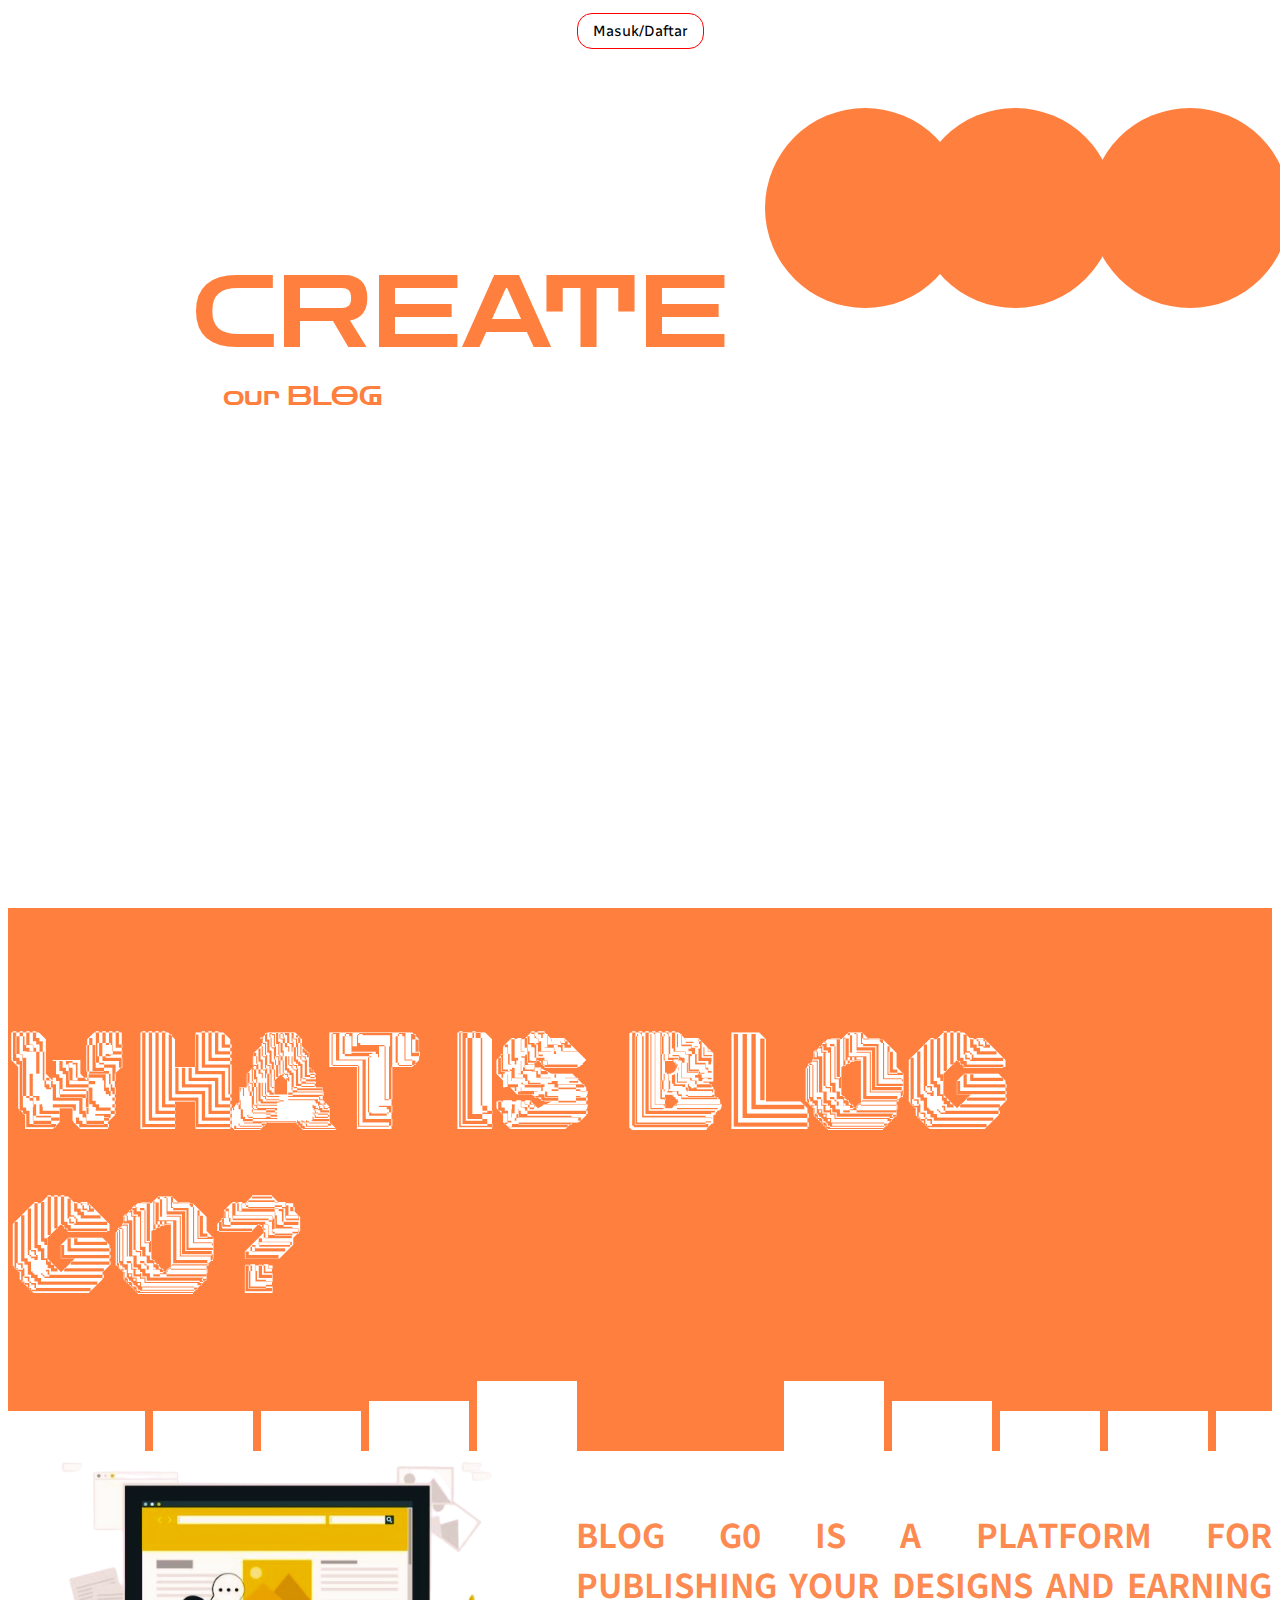
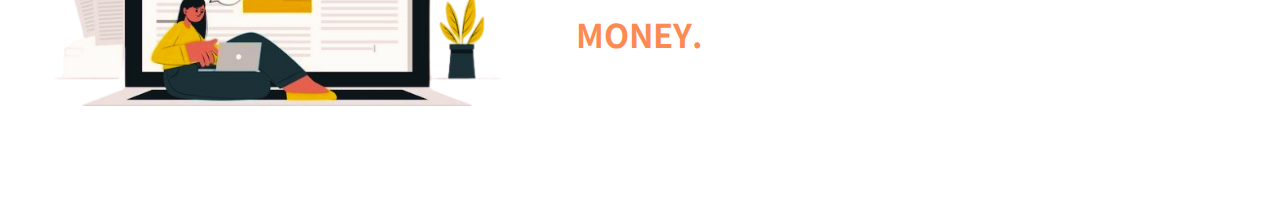
<file: index.html>
<!DOCTYPE html>
<html lang="en">

<head>
    <meta charset="UTF-8">
    <meta name="viewport" content="width=device-width, initial-scale=1.0">
    <title>BOMAK</title>
    <link rel="stylesheet" href="style.css">
    <link rel="preconnect" href="https://fonts.googleapis.com">
    <link rel="preconnect" href="https://fonts.gstatic.com" crossorigin>
    <link
        href="https://fonts.googleapis.com/css2?family=Advent+Pro:ital,wght@0,100..900;1,100..900&family=Barlow:ital,wght@0,100;0,200;0,300;0,400;0,500;0,600;0,700;0,800;0,900;1,100;1,200;1,300;1,400;1,500;1,600;1,700;1,800;1,900&family=Bungee&family=Merriweather+Sans:ital,wght@0,300..800;1,300..800&family=Zen+Dots&display=swap"
        rel="stylesheet">
    <link rel="preconnect" href="https://fonts.googleapis.com">
    <link rel="preconnect" href="https://fonts.gstatic.com" crossorigin>
    <link
        href="https://fonts.googleapis.com/css2?family=Advent+Pro:ital,wght@0,100..900;1,100..900&family=Barlow:ital,wght@0,100;0,200;0,300;0,400;0,500;0,600;0,700;0,800;0,900;1,100;1,200;1,300;1,400;1,500;1,600;1,700;1,800;1,900&family=Bungee&family=Merriweather+Sans:ital,wght@0,300..800;1,300..800&family=Radio+Canada:ital,wght@0,300..700;1,300..700&family=Zen+Dots&display=swap"
        rel="stylesheet">

    <!--font Rubik Broken Fax-->
    <link rel="preconnect" href="https://fonts.googleapis.com">
    <link rel="preconnect" href="https://fonts.gstatic.com" crossorigin>
    <link
        href="https://fonts.googleapis.com/css2?family=Advent+Pro:ital,wght@0,100..900;1,100..900&family=Barlow:ital,wght@0,100;0,200;0,300;0,400;0,500;0,600;0,700;0,800;0,900;1,100;1,200;1,300;1,400;1,500;1,600;1,700;1,800;1,900&family=Bungee&family=Merriweather+Sans:ital,wght@0,300..800;1,300..800&family=Radio+Canada:ital,wght@0,300..700;1,300..700&family=Rubik+Broken+Fax&family=Zen+Dots&display=swap"
        rel="stylesheet">
    
        <link rel="preconnect" href="https://fonts.googleapis.com">
        <link rel="preconnect" href="https://fonts.gstatic.com" crossorigin>
        <link href="https://fonts.googleapis.com/css2?family=Advent+Pro:ital,wght@0,100..900;1,100..900&family=Akatab:wght@400;500;600;700;800;900&family=Barlow:ital,wght@0,100;0,200;0,300;0,400;0,500;0,600;0,700;0,800;0,900;1,100;1,200;1,300;1,400;1,500;1,600;1,700;1,800;1,900&family=Bungee&family=Merriweather+Sans:ital,wght@0,300..800;1,300..800&family=Radio+Canada:ital,wght@0,300..700;1,300..700&family=Rubik+Broken+Fax&family=Zen+Dots&display=swap" rel="stylesheet">


</head>

<body>
     <div class="container-fluid" id="container">
        <div class="page1">
            <!---Untuk button login diatas-->
            <div class="buttonAtas">
                <button href="" id="daftar" onclick="loginAwal()">Masuk/Daftar</button>
            </div>

            <div class="elementBol"></div>
            <div class="elementBol2"></div>
            <div class="elementBol3"></div>

            <div class="judul">
                <h1 id="JdulWb">CREATE</h1>
                <div class="tutupan"></div>
                <div class="tutupan2"></div>
                <div class="desk">
                    <div class="our"><span>our</span></div>

                    <div class="animat">

                        <div class="bLOG"><span>BLOG</span></div>
                        <div class="PROFILE"><span>PROFILE </span></div>

                    </div>
                </div>

            </div>

        </div>

        <div class="page2"  >
            <h1>WHAT IS BLOG GO?</h1>
            <!--Animasi kotak kotak-->
            <div class="knim">
                <div class="kotakAnm1">
                    <div class="kotak1" id="kotak1"></div>
                    <div class="kotak2"></div>
                    <div class="kotak3"></div>
                    <div class="kotak4"></div>
                    <div class="kotak5"></div>
                    <div class="kotak6"></div>
                    <div class="kotak7"></div>
                </div>
                <div class="kotakAnm2">
                    <div class="kotak1" id="kotak1"></div>
                    <div class="kotak2"></div>
                    <div class="kotak3"></div>
                    <div class="kotak4"></div>
                    <div class="kotak5"></div>
                    <div class="kotak6"></div>
                    <div class="kotak7"></div>
                </div>

            </div>
            

            <div class="canvs">
                <div class="gDesc">
                    <div class="" id="gambar1">
                        
                    </div>
                    <div class="" id="descImg1">
                        <span>BLOG G0 IS A PLATFORM FOR PUBLISHING YOUR DESIGNS AND EARNING MONEY.</span>
                    </div>
                </div>
            </div>
        </div>



    </div>
    </div>



</body>
<script src="apk.js"></script>

</html>
</file>
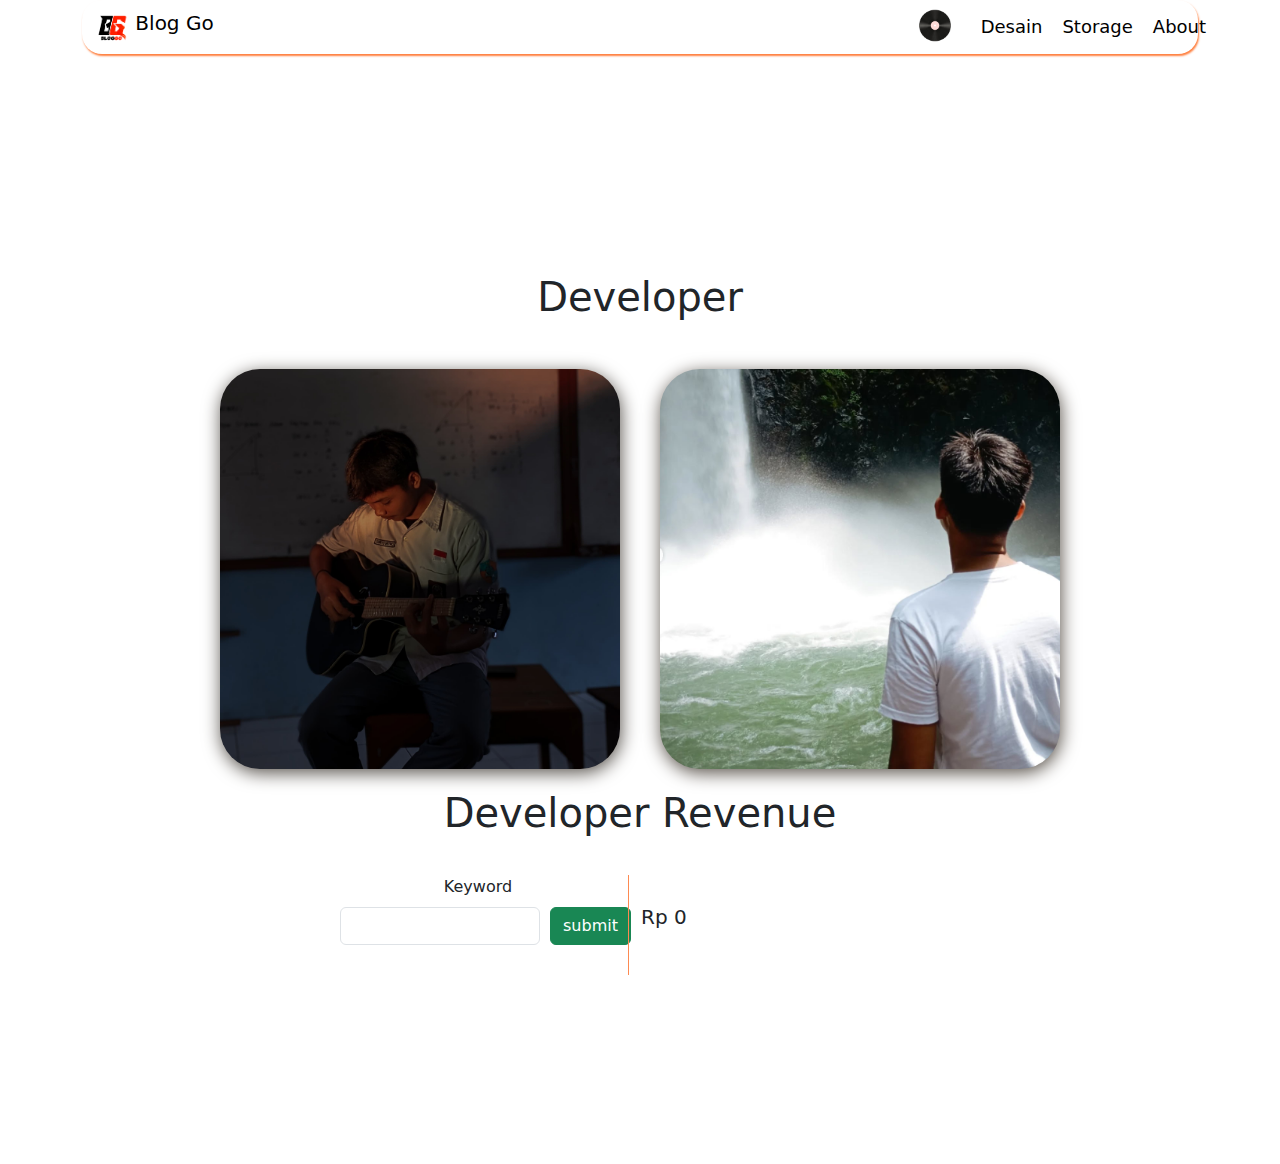
<file: about.html>
<!DOCTYPE html>
<html lang="en">

<head>
    <meta charset="UTF-8">
    <meta name="viewport" content="width=device-width, initial-scale=1.0">
    <title></title>
    <link rel="stylesheet" href="bootstrap.min.css">
    <link rel="stylesheet" href="style.css">
</head>

<body>
    <div class="container">
        <div class="navigasi" id="navbar">
            <nav class="navbar ">
                <div class="container-fluid">
                    <div class="row">
                        <div class="col-4">
                            <a class="navbar-brand" href="#">
                                <img src="Bloggo-LOGO 1.png" alt="" width="35" height="35"
                                    class="d-inline-block align-text-top">
                                Blog Go
                            </a>
                        </div>
                        <div class="col-8 ">
                            <div class="row">
                                <div class="col-7">

                                </div>
                                <div class="col-5">
                                    <div class="navi ">
                                        <button class="btn" onclick="bernplay()" ondblclick="stopAudio()" id="bernadYA">
                                            <img id="sound" src="vinyl-record-4043560_1280-removebg-preview.png"
                                                alt=""></button>
                                        <a href="template.html" class="nav-item">Desain</a>
                                        <a href="beranda.html" class="nav-item"> Storage</a>
                                        <a href="#" class="nav-item"> About</a>
                                    </div>
                                </div>
                            </div>

                            <audio id="bernad" src="Bernadya - Apa Mungkin (Official Music Video).mp3"
                                preload="auto"></audio>


                        </div>
                    </div>


                </div>
            </nav>

        </div>
        <div class="card"
            style="display: flex;border:none;height:120vh;flex-direction:column; justify-content:center; margin-top:30px;gap:0px;text-align:center">

            <h1>Developer</h1>
            <div class="foto"
                style="display: flex; flex-direction:row; justify-content:center;margin-top:40px; gap:40px;">
                <div class="suryo"
                    style="width: 400px; height:400px;border-radius:40px;overflow:hidden; background-image:url(suryo.jpeg); background-size:cover;filter:drop-shadow(1px 4px 9px rgb(87, 82, 76))">
                    <div class="hoverS" style="margin-top: 300px; ;">

                        <div class="card" id="suryoHov"
                            style="width: 100% ;border:none; height:200px; display:flex;flex-direction:column; justify-content:baseline">

                            <h4>SURYO SAPUTRO</h4>
                        </div>
                    </div>
                </div>
                <div class="alzhar"
                    style="width: 400px;overflow:hidden; height:400px;border-radius:40px;; background-image:url(alzhar.png); background-size:cover;filter:drop-shadow(1px 4px 9px rgb(87, 80, 72))">
                    <div class="hovera" style="margin-top: 300px;">
                        <div class="card" id="alzharHov"
                            style="width: 100% ;border:none; height:200px; display:flex;flex-direction:column; justify-content:baseline">
                            <h4>ALZHAR CHANDRADITYA DEWANDRA</h4>
                        </div>
                    </div>
                </div>
            </div>
            <h1 style="margin-top: 20px;">Developer Revenue</h1>
            <div class="FeeDev">
                <div class="card" style="width: 600px;border:none;margin-left:auto; margin-right:auto;margin-top:30px;">
                    <div class="row">
                        <div class="col-6" style="height: 100px;">
                            <label for="" class="form-label">Keyword</label>
                            <div class="key" style="display: flex;flex-direction:row; gap:10px">
                                <input type="text" style="width:200px" class="form-control" id="inputKey">
                                <button class="btn btn-success" onclick="Dev()">submit</button>
                            </div>
                        </div>
                        <div class="col-6" style="border-left: 1px solid #fd8a51;">
                            <div class="dev" style="margin-top: 30px;">
                                <h5 style="width:fit-content" id="isiDev">Rp 0</h5>

                            </div>
                        </div>
                    </div>
                </div>
            </div>

        </div>
    </div>


</body>
<script src="apk.js"></script>

</html>
</file>
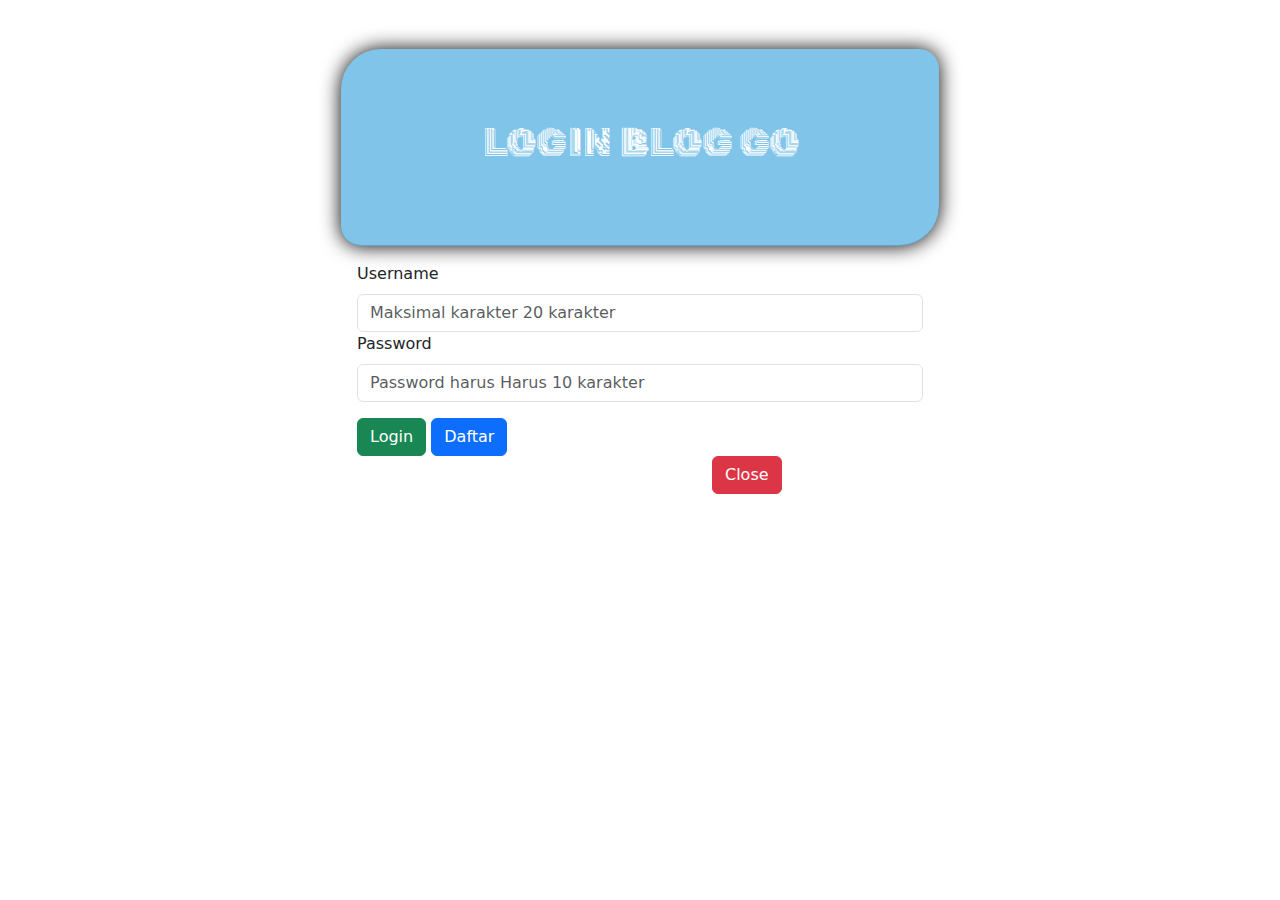
<file: login.html>
<!DOCTYPE html>
<html lang="en">

<head>
    <meta charset="UTF-8">
    <meta name="viewport" content="width=device-width, initial-scale=1.0">
    <title>Login Blog Go</title>
    <link rel="preconnect" href="https://fonts.googleapis.com">
    <link rel="preconnect" href="https://fonts.gstatic.com" crossorigin>
    <link
        href="https://fonts.googleapis.com/css2?family=Advent+Pro:ital,wght@0,100..900;1,100..900&family=Barlow:ital,wght@0,100;0,200;0,300;0,400;0,500;0,600;0,700;0,800;0,900;1,100;1,200;1,300;1,400;1,500;1,600;1,700;1,800;1,900&family=Bungee&family=Merriweather+Sans:ital,wght@0,300..800;1,300..800&family=Radio+Canada:ital,wght@0,300..700;1,300..700&family=Rubik+Broken+Fax&family=Zen+Dots&display=swap"
        rel="stylesheet">
    <link rel="stylesheet" href="bootstrap.min.css">

    <style>
        .buttonDL {
            margin-top: 16px;
        }

        #closebtn{
            margin-left: 355px;
        }

        .card {
            width: 600px;
            margin-right: auto;
            border: none;
            margin-left: auto;
            border: 1px solid transparent;
        }

        .card h1{
            font-family: "Rubik Broken Fax", system-ui;
            color: white;
            font-size: 40px;

        }

        #footer {
            background-color: white;
        }

        #header {
            background-color:rgba(128, 196, 233, 1);
            padding: 70px;
            border-radius: 40px 20px 40px 20px;
            box-shadow: black 0px 0px 20px 0px;
            text-align: center;

        }
    </style>
</head>

<body>
    <div class="container">
       <a href="beranda.html?id=name"></a>
        <div class="card mt-5">
            <div class="card-header" id="header">
               <h1>LOGIN BLOG GO</h1> 
            </div>
            <div class="card-body">
                <label for="" class="form-label">Username</label>
                <input type="text " class="form-control" id="InUser" placeholder="Maksimal karakter 20 karakter">
                <label for="" class="form-label"> Password </label>
                <input type="password" class="form-control " id="InPass" placeholder="Password harus Harus 10 karakter">

                <div class="buttonDL">
                    <button class="btn btn-success" onclick="loginAccnt()">Login</button>
                    <button class="btn btn-primary" onclick="daftarAccnt()">Daftar </button>
                    <button class="btn btn-danger " id="closebtn" onclick="kembali()">Close</button>

                </div>


            </div>
            <div id="Footer">
            </div>
        </div>
    </div>

</body>
<script src="apk.js"></script>

</html>
</file>
<file: style.css>
#container {
    display: flex;
    flex-direction: column;
    overflow: hidden;
    width: 100%;
}
#bernadYA{
    margin-left: -50px;
    padding: 0px;
}
#bernadYA img{
    width: 50px;
}
@keyframes song{
    0%{transform: rotate(0deg);}
    100%{transform: rotate(360deg);}
}
.elementBol {
    width: 200px;
    margin-right: -750px;
    margin-top: 100px;
    height: 200px;
    border-radius: 50%;
    position: absolute;
    background-color: rgba(255, 127, 62, 1);
    animation: AnimBol 3s ease-in-out infinite;
}

.elementBol2 {
    width: 200px;
    margin-right: -450px;
    margin-top: 100px;
    height: 200px;
    border-radius: 50%;
    position: absolute;
    background-color: rgba(255, 127, 62, 1);
    animation: AnimBol 2s ease-in-out infinite;
}

.elementBol3 {
    width: 200px;
    margin-right: -1100px;
    margin-top: 100px;
    height: 200px;
    border-radius: 50%;
    position: absolute;
    background-color: rgba(255, 127, 62, 1);
    animation: AnimBol 4s ease-in-out infinite;
}


@keyframes AnimBol {
    0% {
        transform: translateY(0px);
        width: 180px;
        height: 180px;
        box-shadow: 0px 20px 0px rgb(146, 62, 20);
    }

    50% {
        transform: translateY(442px);
        width: 100px;
        height: 90PX;
        box-shadow: 0px 7px 0px rgb(146, 62, 20);
        z-index: 1;
    }

    100% {
        transform: translateY(0px);
        width: 180px;
        height: 180px;
        box-shadow: 0px 20px 0px rgb(146, 62, 20);
    }

}

#JdulWb {
    font-family: "Zen Dots", sans-serif;
    font-size: 100px;
    margin-right: 300px;
    font-weight: 300;
    color: rgba(255, 127, 62, 1);
    margin-top: 200px;

}

.desk {
    display: flex;
    font-family: "Zen Dots", sans-serif;
    font-size: 26px;
    flex-direction: row;
    color: rgba(255, 127, 62, 1);
    gap: 7px;
    margin-top: -60px;
    margin-left: 30px;

}

.judul {
    display: flex;
    margin-right: 60px;
    flex-direction: column;
}


@keyframes wow {
    from {
        transform: translateY(0px);
    }

    to {
        transform: translateY(-150px);
        opacity: 100%;
    }
}

@keyframes wowBalik {
    from {
        transform: translateY(-150px);
    }

    to {
        transform: translateY(0px);
    }
}

.footer {
    background-color: rgb(255, 0, 0);
    margin-top: 150px;
}



.tutupan {
    width: 160px;
    height: 28px;
    background-color: white;
    margin-top: 300px;
    position: absolute;
    margin-left: 94px;
}

.tutupan2 {
    width: 160px;
    height: 28px;
    background-color: white;
    margin-top: 360px;
    position: absolute;
    margin-left: 94px;
}

.page1 {
    display: flex;
    flex-direction: column;
    background-size: cover;
    align-items: center;
    height: 100vh;
    overflow: hidden;

}




.buttonAtas {
    padding-top: 5px;
    padding-bottom: 5px;
    padding-left: 10px;
    padding-right: 10px;
    border-radius: 10px;
    display: flex;
    flex-direction: row;
    gap: 5px;

}

#masuk {
    font-family: "Radio Canada", sans-serif;
    font-size: 15px;
    padding: 15px;
    padding-top: 8px;
    border: 1px solid;
    color: black;
    border-color: rgba(255, 0, 0, 1);
    padding-bottom: 8px;
    border-radius: 15px;

}

.bLOG {
    display: inline-block;

}

.PROFILE {
    display: block;
    color: rgba(128, 196, 233, 1);
}

.animat {
    animation: ganti 7s infinite;
    z-index: -1;
}

@keyframes ganti {
    0% {
        transform: translateY(0);
    }

    50% {
        transform: translateY(-30px);
    }

    100% {
        transform: translateY(0);
    }
}


#daftar {
    font-family: "Radio Canada", sans-serif;
    font-size: 15px;
    padding: 15px;
    padding-top: 8px;
    border: 1px solid;
    background-color: transparent;
    color: black;
    border-color: rgba(255, 0, 0, 1);
    padding-bottom: 8px;
    border-radius: 15px;

}

a {
    text-decoration: none;
}

/* end page 1 */
.page2 {
    width: 100%;
    height: 100vh;
    position: relative;
    background-color: rgba(255, 127, 62, 1);
}

.page2 h1 {
    font-family: "Rubik Broken Fax", system-ui;
    font-weight: 400;
    font-style: normal;
    font-size: 138px;
    color: white;
}

.canvs {
    position: absolute;
    margin-top: 30px;
    height: 50%;
    width: 100%;
    background-color: white;
}

.knim {
    display: flex;
    flex-direction: row;
    position: relative;

}

.kotakAnm2 {
    display: flex;
    flex-direction: row-reverse;
    gap: 8px;
    margin-left: 760px;
    position: absolute;
}

.kotakAnm1 {
    display: flex;
    flex-direction: row;
    gap: 8px;
    position: absolute;



}

.kotak1 {
    width: 137px;
    height: 100px;
    margin-top: -10px;
    background-color: white;
    animation: susunan 4s ease-in-out infinite;
}

.kotak2 {
    width: 100px;
    background-color: white;
    height: 100px;
    margin-top: -10px;
    animation: susunan 6s ease-in-out infinite;

}

.kotak3 {
    width: 100px;
    background-color: white;
    height: 100px;
    margin-top: -10px;
    animation: susunan 8s ease-in-out infinite;
}

.kotak4 {
    width: 100px;
    background-color: white;
    height: 100px;
    margin-top: -20px;
    animation: susunanSedang 10s ease-in-out infinite;
}

.kotak5 {
    width: 100px;
    background-color: white;
    height: 100px;
    margin-top: -40px;
    animation: susunanBesar 12s ease-in-out infinite;

}

#gambar1 {
    width: 500px;
    height: 270px;
    margin-left: 20px;
    margin-top: -15px;
    background-image: url(imgpage2.png);
    background-size: cover;
}

#descImg1 {
    font-family: "Akatab", sans-serif;
    font-weight: 800;
    width: 700px;
    color: #fd8a51;
    font-size: 36px;
    font-style: normal;
    margin-top: 60px;
    text-align: justify;

}

.gDesc {
    display: flex;
    gap: 50px;
    flex-direction: row;

}

@keyframes susunanBesar {
    0% {
        transform: translateY(140px);
    }

    50% {
        transform: translateY(0px);
    }

    100% {
        transform: translateY(140px);
    }
}

@keyframes susunanSedang {
    0% {
        transform: translateY(120px);
    }

    50% {
        transform: translateY(0px);
    }

    100% {
        transform: translateY(120px);
    }
}

@keyframes susunan {
    0% {
        transform: translateY(100px);
    }

    50% {
        transform: translateY(0px);
    }

    100% {
        transform: translateY(100px);
    }
}

/* area beranda user */

.navbar {
    border-radius: 20px;
    color: white;
    box-shadow: 1px 2px 2px rgba(255, 127, 62, 1);
    animation: navAnimate 2s ease;
}

.container {
    height: 90vh;
}

.row {
    width: 100%;
}

.sphere {
    width: 300px;
    position: absolute;
    height: 300px;
    background: transparent;
    border-radius: 50%;
    margin-top: 10%;
    /* box-shadow: 0 10px 20px rgba(0, 0, 0, 0.2); */
    transform-style: preserve-3d;
    transform: scale(1) rotateX(0deg) rotateY(0deg);
    transition: transform 5s cubic-bezier(0.5, 3, 0.1, 2);
}


#profileCard {
    border: none;
    margin-top: 20px;

}



.profile {
    width: 100%;
    border-radius: 20px;
    height: 110px;
    border: 1px solid #fd8a51;
}


#l1 {
    border: 5px white solid;
    animation: bola1 20s  ease-in-out infinite;


}

#l2 {
    border: 5px rgb(52, 194, 47) solid;
    animation: bola2 20s  ease-in-out infinite;


}

#l3 {
    border: 5px rgb(14, 89, 119) solid;
    animation: bola3 20s  ease-in-out infinite;

}

#l4 {
    border: 5px rgb(194, 47, 187) solid;
    animation: bola4 20s  ease-in-out infinite;

}

#l5 {
    border: 5px rgb(69, 47, 194) solid;
    animation: bola5 20s  ease-in-out infinite;

}

#l6 {
    border: 5px rgb(172, 194, 47) solid;
    animation: bola6 20s  ease-in-out infinite;

}

#l7 {
    border: 5px rgb(255, 11, 84) solid;
    animation: bola7 20s  ease-in infinite;

}

#l8 {
    border: 5px rgb(194, 47, 47) solid;
    animation: bola8 20s  ease-in-out infinite;

}

@keyframes bola1 {
    
    0%{transform: scale(0.8) rotateZ(0deg) rotateX(0deg) rotateY(0deg);}
    50%{transform: scale(0) rotateZ(100deg) rotateX(720deg) rotateY(90deg);}
    100%{transform: scale(0.8) rotateZ(0deg) rotateX(0deg) rotateY(0deg);}
}
@keyframes bola1 {
    
    0%{transform: scale(0.8) rotateZ(0deg) rotateX(0deg) rotateY(0deg);}
    50%{transform: scale(0.8) rotateZ(40deg) rotateX(390deg) rotateY(360deg);}
   100%{transform: scale(0.8) rotateZ(0deg) rotateX(0deg) rotateY(0deg);}
}
@keyframes bola2 {
    
    0%{transform: scale(0.8) rotateZ(0deg) rotateX(0deg) rotateY(0deg);}
    50%{transform: scale(0.8) rotateZ(200deg) rotateX(360deg) rotateY(360deg);}
    100%{transform: scale(0.8) rotateZ(0deg) rotateX(0deg) rotateY(0deg);}
}
@keyframes bola3 {
    
    0%{transform: scale(0.8) rotateZ(0deg) rotateX(0deg) rotateY(0deg);}
    50%{transform: scale(0.8) rotateZ(900deg) rotateX(360deg) rotateY(360deg);}
    100%{transform: scale(0.8) rotateZ(0deg) rotateX(0deg) rotateY(0deg);}
}
@keyframes bola4 {
    
    0%{transform: scale(0.8) rotateZ(0deg) rotateX(0deg) rotateY(0deg);}
    50%{transform: scale(0.8) rotateZ(18000deg) rotateX(360deg) rotateY(360deg);}
    100%{transform: scale(0.8) rotateZ(0deg) rotateX(0deg) rotateY(0deg);}
}
@keyframes bola5 {
    
    0%{transform: scale(0.8) rotateZ(0deg) rotateX(0deg) rotateY(0deg);}
    50%{transform: scale(0.8) rotateZ(40deg) rotateX(360deg) rotateY(360deg);}
    100%{transform: scale(0.8) rotateZ(0deg) rotateX(0deg) rotateY(0deg);}
}
@keyframes bola6 {
    
    0%{transform: scale(0.8) rotateZ(0deg) rotateX(0deg) rotateY(0deg);}
    50%{transform: scale(0.7) rotateZ(800deg) rotateX(300deg) rotateY(100deg);}
    100%{transform: scale(0.8) rotateZ(0deg) rotateX(0deg) rotateY(0deg);}
}
@keyframes bola7 {
    
    0%{transform: scale(0.7) rotateZ(0deg) rotateX(0deg) rotateY(0deg);}
    50%{transform: scale(0.7) rotateZ(20deg) rotateX(390deg) rotateY(260deg);}
    100%{transform: scale(0.7) rotateZ(0deg) rotateX(0deg) rotateY(0deg);}
}
@keyframes bola8 {
    
    0%{transform: scale(0.7) rotateZ(0deg) rotateX(0deg) rotateY(0deg);}
    50%{transform: scale(0.7) rotateZ(20deg) rotateX(390deg) rotateY(260deg);}
    100%{transform: scale(0.7) rotateZ(0deg) rotateX(0deg) rotateY(0deg);}
}

#name {
    width: 300px;
    margin-left: 15px;
    font-size: 24px;
    font-weight: 300px;

}

.userBr {
    display: flex;
    flex-direction: row;
    align-items: center;
    gap: 10px;
}

.pasBr input {
    width: 210px;
}
#inpDesign{
    position: absolute;
    width: fit-content;
}
.userBr input {
    width: 210px;
    margin-left: -4px;
}

.userBr img {

    width: 25px
}

.pasBr img {

    width: 25px
}

#page1 {
    height: 90vh;

}
#page2{
    height: fit-content;
}
#headerSald {
    background-color: transparent;
    padding: 0px;
    border-bottom: 1px solid #fd8a51;

}

.onePos {
    margin-left: 10px;
}

#pull {
    padding: 8px;
    height: fit-content;
}

#reset {
    margin-top: 8px;
    margin-left: 8px;

}
#awal{
    scroll-behavior: smooth;
}
#value {

    height: 50px;
    margin-top: 8px;
    margin-bottom: 0px;
    text-align: center;
}

#Riwayat {
    border-left: 1px solid #fd8a51;
    height: 57px;
    padding-top: 5px;
    text-align: center;

}

#NOMINAL {
    display: flex;
    flex-direction: row;
    justify-content: center;
    gap: 10px;
}

#NOMINAL h4 {
    font-size: 30px;
    width: fit-content;
}

.popUpTop {
    position: absolute;
    opacity: 0%;
    z-index: -1;
}

#topUp {
    border: 1px solid #fd8a51;
    background-color: transparent;
    padding: 7px;
    margin-top: 0px;
    height: fit-content;
    cursor: pointer;
    transition: background-color 0.3s ease;
}

#topUp:hover {
    background-color: #fd8a51;
    color: white;
}

#saldo {
    border: 1px solid #fd8a51;
    border-radius: 20px;
    z-index: 1;
}

#riwayat {
    border-left: 1px solid #fd8a51;
    overflow-y: scroll;
    scroll-behavior: smooth;
    height: 100px;
}

#riwayat span {
    font-size: 13px;

}
#inpDesign{
    z-index: -3;
    filter: opacity(100%);
}
.pasBr {
    display: flex;
    flex-direction: row;

    align-items: center;
    gap: 10px;
}

#saleBtn{
    position: absolute;
}
.navi {
    margin-left: 90px;
    display: flex;
    flex-direction: row;
    gap: 20px;
}

.infoProfile {
    border-left: 1px solid #fd8a51;
    display: flex;
    flex-direction: column;
    padding-left: 5px;
    padding-top: 7px;

    gap: 10px;
}

.Bio {
    display: flex;
    flex-direction: row;

}

.welcome {
    display: flex;
    gap: 10px;
    height: 108px;
    flex-direction: column;
}

#gelombang {
    overflow: hidden;
}

.navi a {
    margin-top: 5px;
    color: black;
    font-size: 18px;
}

#logOut {
    width: 80px;

    margin-left: 15px;
}
#head{
    display: flex;
    flex-direction: column;
    background-color: transparent  ;
    border: none;
    justify-content: center;
    align-items: center;
}
.sertif{
    z-index: -1;
    opacity: 0;
}
#kepalaTabel{
    border-top: 1px solid #fd8a51;
    border-bottom: 1px solid #fd8a51;
}
#tablCart{
    width: fit-content;
}
#tampilCart{
    width: fit-content;
    z-index: 0;
    border: 1px solid #fd8a51;
    margin-top: -160px;
    margin-left: 400px;
}
@keyframes navAnimate {
    0% {
        transform: translateY(-60px);
    }

    100% {
        transform: translateY(0px);
    }
}

/* sesi template */
#content {
    margin-top: 40px;
    width: 100%;
    height: 80vh;
    flex-wrap: wrap;
    border: 5px solid #fd8a51;
    display: flex;
    flex-direction: row;
    gap: 30px;
    overflow-x: scroll;
    scroll-behavior: smooth;
    overflow-y: scroll;
    justify-content: center;
}
#desainCon{
    background-color: white;
    position: relative;
}

#pop1{
    position: absolute;
    margin-left: -600px;
    width: 300px;
    flex-direction: row;
    display: flex;
    margin-top: 30px;
    z-index: -1;
    filter: drop-shadow(1px 0px 4px black);
    height: 200px;
    transition: 0.5s cubic-bezier(0.165, 1, 0.44, 1);
    background-color:white;
    
}

#pop2{
    position: absolute;
    margin-left: -300px;
    width: 300px;
    flex-direction: row;    
    display: flex;
    margin-top: 30px;
    z-index: -1;
    filter: drop-shadow(1px 0px 4px black);
    height: 200px;
    transition: 0.5s cubic-bezier(0.165, 1, 0.44, 1);
    background-color:white;
    
}
#pop3{
    position: absolute;
    margin-left: -300px;
    width: 300px;
    flex-direction: row;    
    display: flex;
    margin-top: 30px;
    z-index: -1;
    filter: drop-shadow(1px 0px 4px black);
    height: 200px;
    transition: 0.5s cubic-bezier(0.165, 1, 0.44, 1);
    background-color:white;
    
}
.img1pop{
    width: fit-content;
    height: 310px;
    overflow-y: scroll;
}
.img2pop{
    width: fit-content;
    height: 310px;
    overflow-y: scroll;
}
.img3pop{
    width: fit-content;
    height: 310px;
    overflow-y: scroll;
}
#pop1 img{
    height: 800px;
    width:fit-content;
    
}
#pop2 img{
    height: 800px;
    width:fit-content;
    
}
#pop3 img{
    height: 800px;
    width:fit-content;
    
}
#cancelpop{
    justify-content: center;
    text-align: center;
    display: block;
    margin-left: 250px;
    font-size: 10px;
    height: 20px
}
.desk1{
  padding: 4px; 
 width: 300px;

 text-align: center;
}
.desk2{
  padding: 4px; 
 width: 300px;

 text-align: center;
}
.desk3{
  padding: 4px; 
 width: 300px;

 text-align: center;
}
.desk1 p{
    text-align: justify;
}
.desk2 p{
    text-align: justify;
}
.desk3 p{
    text-align: justify;
}


#satu {
    margin-top: 30px;
    margin-bottom: 30px;
    width: 200px;
    height: 300px;
    background-image: url(desain1\(landing\).jfif);
    background-size: cover;
    overflow: hidden;
    padding-left: 3px;
    filter: drop-shadow(5px 4px 4px black);
    padding-right: 3px;
}

#dua {
    margin-top: 30px;
    margin-bottom: 30px;
    width: 200px;
    height: 300px;
    background-image: url(design2.jpeg);
    background-size: cover;
    overflow: hidden;
    padding-left: 3px;
    filter: drop-shadow(5px 4px 4px black);
    padding-right: 3px;
}
#tiga {
    margin-top: 30px;
    margin-bottom: 30px;
    width: 200px;
    background-image:none;
    height: 300px;
    background-size: cover;
    overflow: hidden;
    padding-left: 3px;
    filter: drop-shadow(5px 4px 4px black);
    padding-right: 3px;
}
.hover {
    margin-top: 256px;
    height: 1000px;
    display: flex;
    flex-direction: column;
    padding-top: 100px;
    justify-content: baseline;
    transition: ease-in-out 0.4s;
}

.hover:hover {
    padding-top: 0px;


}


#price{
    display: flex;
    flex-direction: row;
    gap: 3px;
}


@keyframes up {
    0% {
        transform: translateY(300px);
    }

    100% {
        transform: translateY(250px);
    }
}
/* about */
#alzharHov{
    background-color: transparent;
    padding-top: 100px;
    transition: ease-in-out 0.6s;
}
#alzharHov:hover{
    padding-top: 10px;
}
#alzharHov h4{
    font-weight: 500;
    color: #fff4ee;
}
#suryoHov{
    background-color: transparent;
    padding-top: 100px;
    transition: ease-in-out 0.6s;
}
#suryoHov:hover{
    padding-top: 10px;
}
#suryoHov h4{
    font-weight: 500;
    color: #fff4ee;
}
</file>
